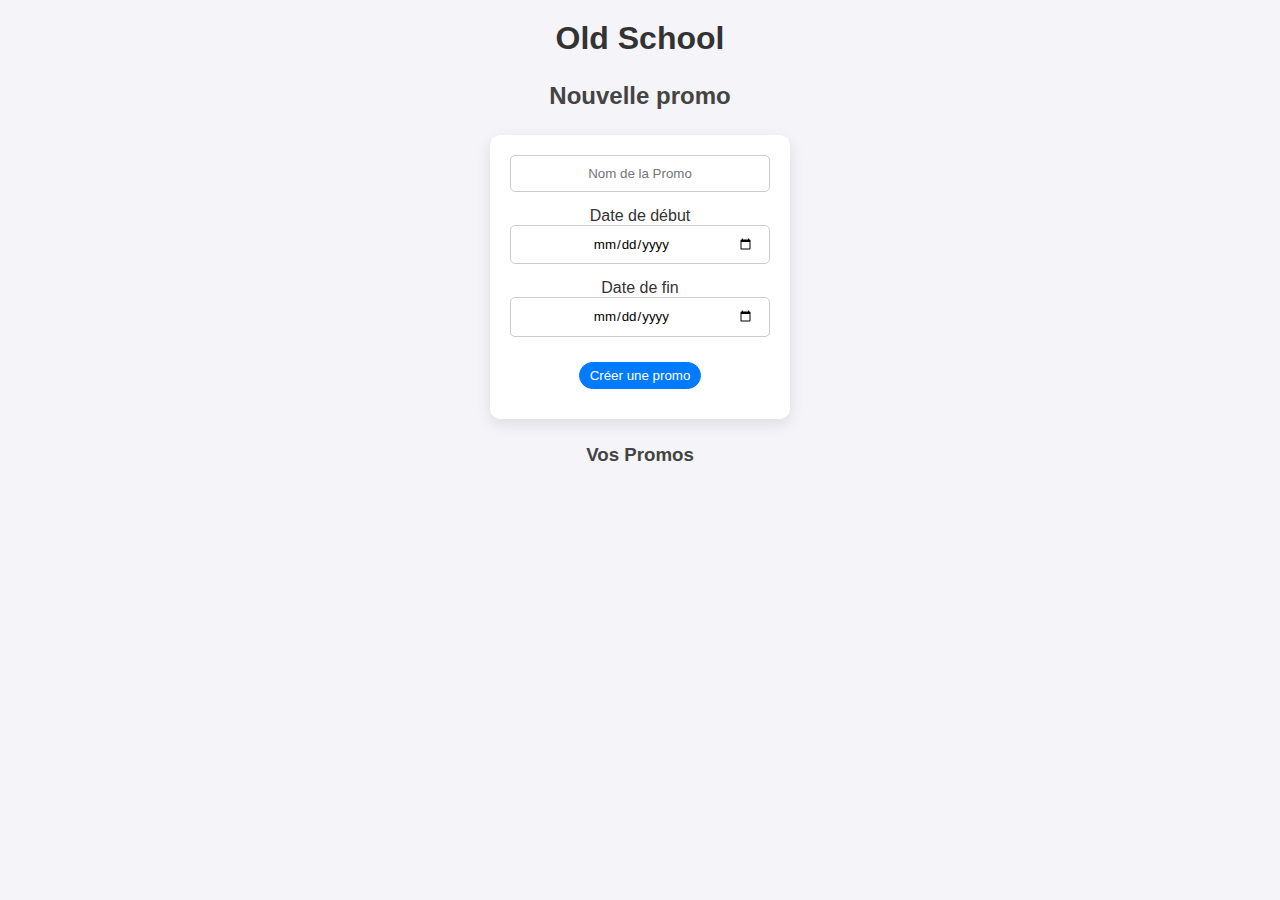
<file: SCHOOL PROJECT/index.html>
<!DOCTYPE html>
<html lang="fr">

<head>
    <meta charset="UTF-8">
    <meta http-equiv="X-UA-Compatible" content="IE=edge">
    <meta name="viewport" content="width=device-width, initial-scale=1.0">
    <link rel="stylesheet" href="./ASSETS/CSS/style.css">
    <title>Promos</title>
</head>

<body>
    <header>
        <h1>Old School</h1>
    </header>

    <main>
        <article id="formContainer">
            <h2>Nouvelle promo</h2>
            <form action="">
                <input type="text" id="name" placeholder="Nom de la Promo">
                <p id="nameError"></p>

                <label for="start">Date de début</label>
                <input type="date" id="start">
                <p id="startDateError"></p>
                
                <label for="end">Date de fin</label>
                <input type="date" id="end">
                <p id="endDateError"></p>

                <button type="button" onclick="send()">Créer une promo</button>
            </form>
        </article>
        <section>
            <h3>Vos Promos</h3>
            <div id="newContent">

            </div>
        </section>
        
    </main>

    <script src="./ASSETS/JS/main.js"></script>
</body>

</html>
</file>
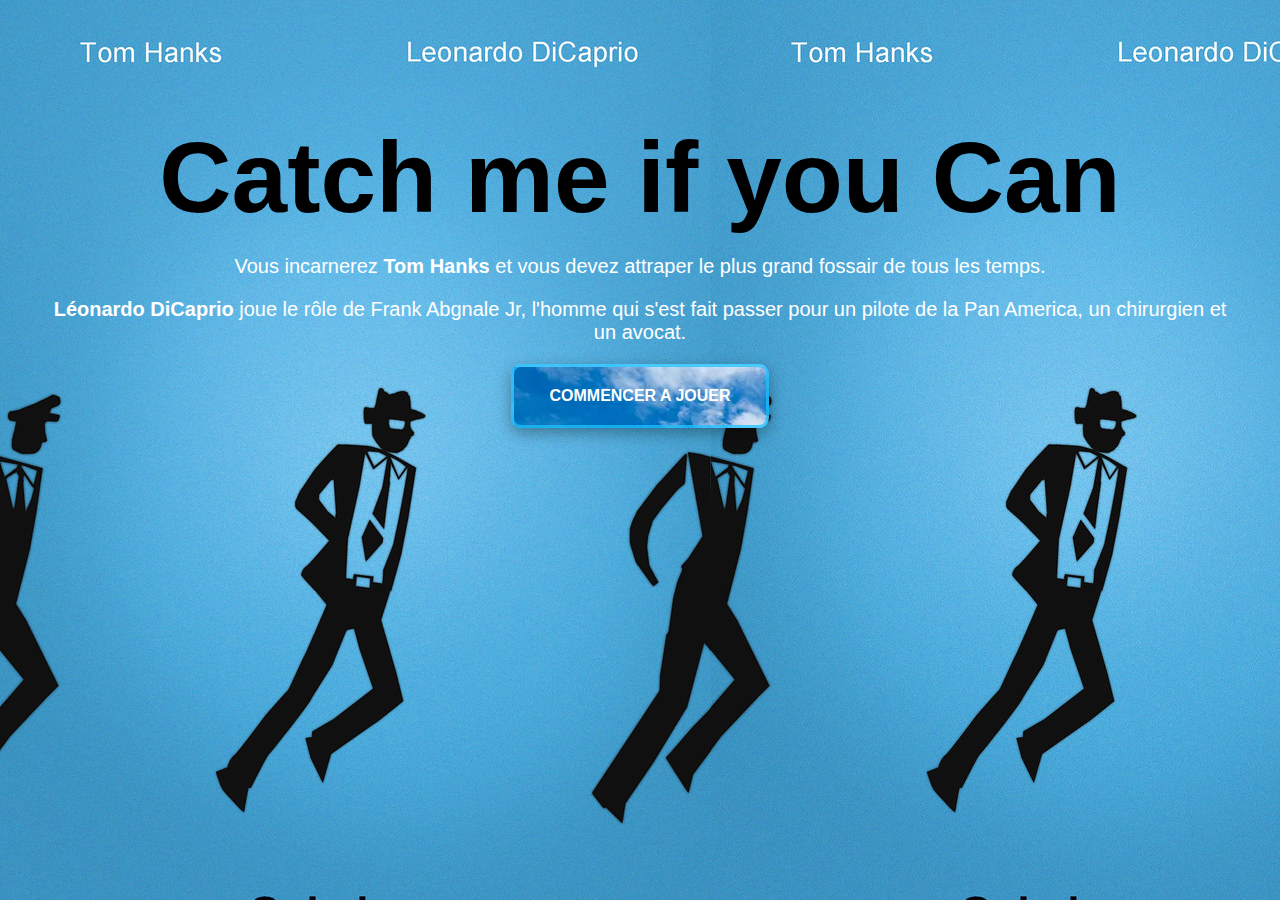
<file: TD CLOWN/index.html>
<!DOCTYPE html>
<html lang="fr">

<head>
    <meta charset="UTF-8">
    <meta http-equiv="X-UA-Compatible" content="IE=edge">
    <meta name="viewport" content="width=device-width, initial-scale=1.0">
    <title>Bienvenue - Catch me if you Can</title>
    <link rel="stylesheet" href="./assets/css/style.css">
</head>
<link rel="preconnect" href="https://fonts.googleapis.com">
<link rel="preconnect" href="https://fonts.gstatic.com" crossorigin>
<link
    href="https://fonts.googleapis.com/css2?family=Convergence&family=Red+Hat+Display:ital,wght@0,300..900;1,300..900&display=swap"
    rel="stylesheet">

<body class="first-page">

    <section>
        <h1> Catch me if you Can</h1>

        <p>Vous incarnerez <strong>Tom Hanks</strong> et vous devez attraper le plus grand fossair de tous les temps.
        </p>
        <p> <strong>Léonardo DiCaprio</strong> joue le rôle de Frank Abgnale Jr, l'homme qui s'est fait passer pour un
            pilote de la Pan America, un chirurgien et un avocat.</p>

        <div class="link-container">
           

            <a class="start-game" href="./assets/page1.html" onclick="playTheme()"> COMMENCER A JOUER</a>
        </div>

    </section>
</body>


</html>
</file>
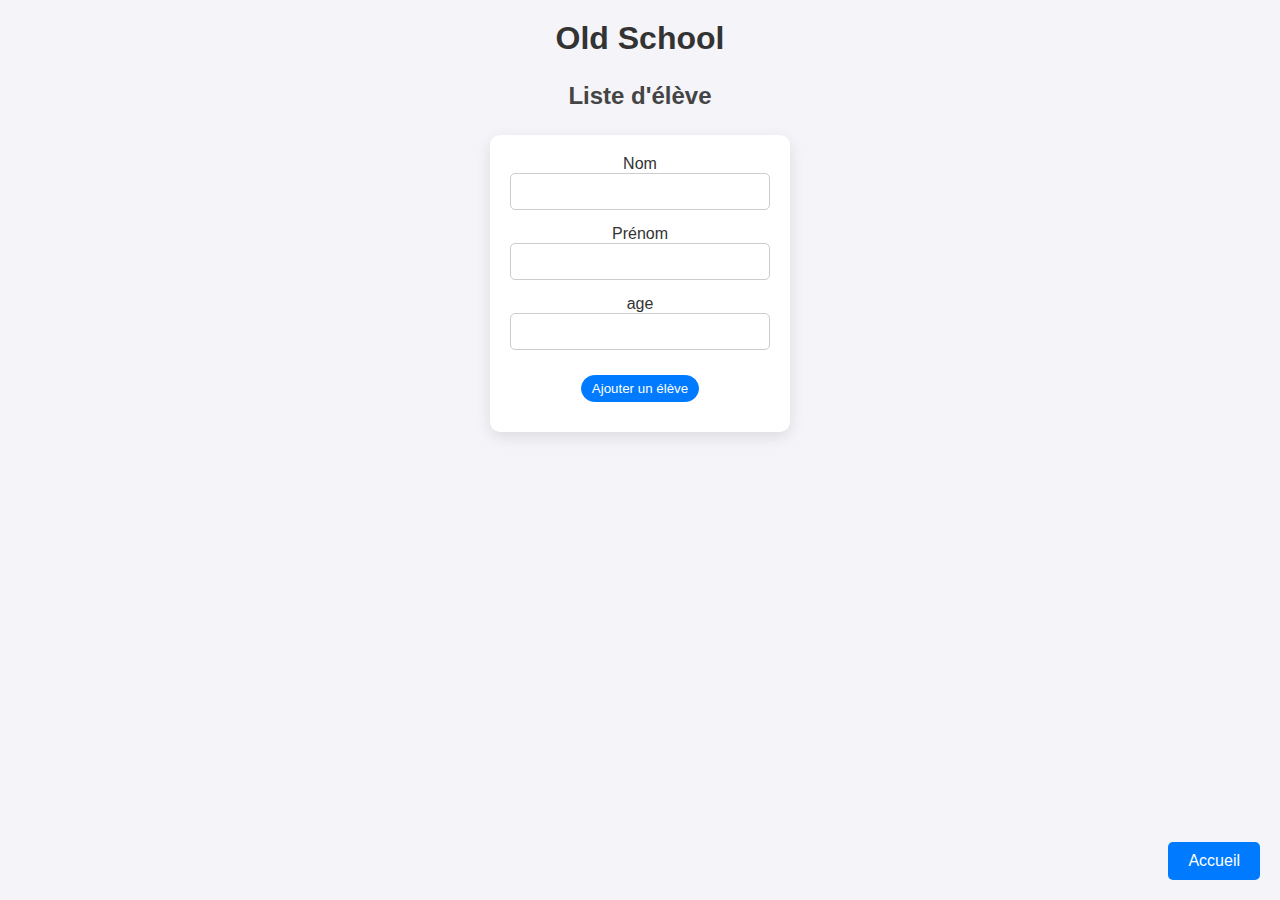
<file: SCHOOL PROJECT/pages/page1.html>
<!DOCTYPE html>
<html lang="fr">

<head>
    <meta charset="UTF-8">
    <meta http-equiv="X-UA-Compatible" content="IE=edge">
    <meta name="viewport" content="width=device-width, initial-scale=1.0">
    <link rel="stylesheet" href="../ASSETS/CSS/style.css">
    <title>Old School</title>
</head>

<body>
    <header>
        <h1>Old School</h1>
    </header>
    <main>
        <section>
            <h2>Liste d'élève</h2>

            <div id="studentPage">

            </div>

            <form action="">
                <label for="studentName">Nom</label>
                <input type="text" id="studentName">
                <p id="studentNameError"></p>
                <label for="studentFirstName">Prénom</label>
                <input type="text" id="studentFirstName">
                <p id="firstNameError"></p>
                <label for="studentAge">age</label>
                <input type="number" id="studentAge">
                <p id="AgeError"></p>
                <button type="button" onclick="sendStudent()">Ajouter un élève</button>
            </form>
        </section>

        <div class="btn-container">
            <a href="../index.html" class="btn-link">Accueil</a>
        </div>

    </main>


    <script src="../ASSETS/JS/student.js"></script>
</body>

</html>
</file>
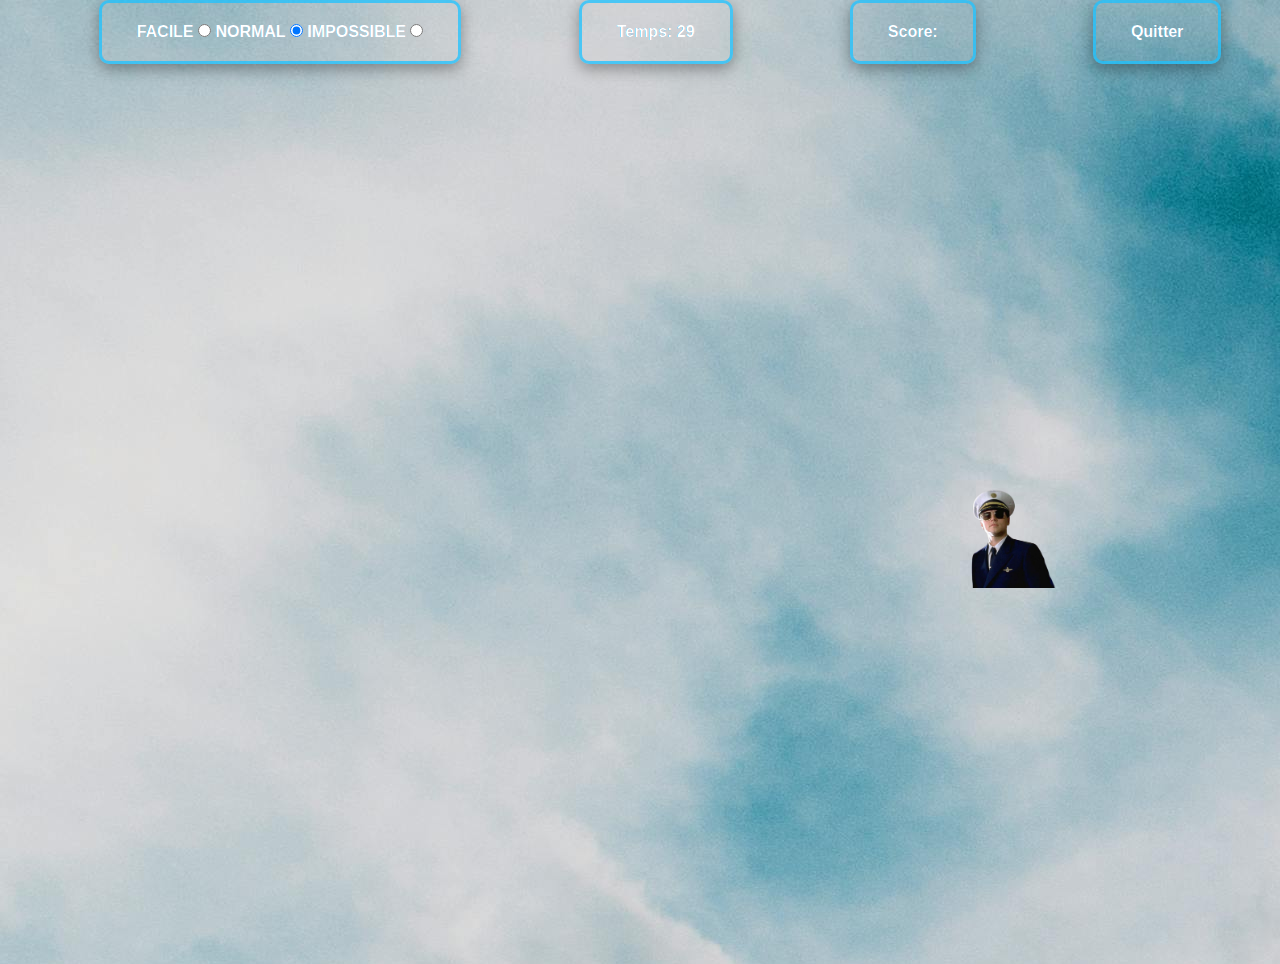
<file: TD CLOWN/assets/page1.html>
<!DOCTYPE html>
<html lang="fr">

<head>
    <meta charset="UTF-8">
    <meta http-equiv="X-UA-Compatible" content="IE=edge">
    <meta name="viewport" content="width=device-width, initial-scale=1.0">

    <link rel="stylesheet" href="./css/style.css">
    <link rel="preconnect" href="https://fonts.googleapis.com">
    <link rel="preconnect" href="https://fonts.gstatic.com" crossorigin>
    <link href="https://fonts.googleapis.com/css2?family=Red+Hat+Display:ital,wght@0,300..900;1,300..900&display=swap"
        rel="stylesheet">
    <title>Catch me if you Can</title>
</head>

<body class="game-background">
    <audio id="theme" src="./sounds/theme.mp3"></audio>

    <header>
        <ul class="link-container" class="start-game">
            <li class="start-game" id="difficulty">
                <label for="easy">FACILE</label>
                <input id="easy" type="radio" name="difficulty">
                <label for="normal">NORMAL</label>
                <input id="normal" type="radio" name="difficulty" checked>
                <label for="impossible">IMPOSSIBLE</label>
                <input id="impossible" type="radio" name="difficulty">
            </li>
            <li class="start-game" id="timmer">Temps:</li>
            <li class="start-game" id="count">Score: </li>
            <li class="start-game"> <a href="../index.html">Quitter</a> </li>
        </ul>
    </header>

    <main>

        <div id="gameContainer">
            <img id="target" onclick="mooveTarget()" src="./images/target.png"
                alt="Léonardo Dicaprio dans Attrapes moi si tu peux">

            <audio id="myAudio" src="./sounds/shit.mp3"></audio>


            <div class="end">
                <p id="endMsg"></p>
                <audio id="theme" src="./sounds/theme.mp3"></audio>
                <a class="start-game" href="./page1.html" onclick="playTheme()"> REJOUER</a>
            </div>
        </div>
    </main>

    <script src="./js/main.js"></script>
</body>

</html>
</file>
<file: SCHOOL PROJECT/ASSETS/CSS/style.css>
* {
    margin: 0;
    padding: 0;
    box-sizing: border-box;
    text-align: center;
    font-family: 'Lucida Sans', 'Lucida Sans Regular', 'Lucida Grande', 'Lucida Sans Unicode', Geneva, Verdana, sans-serif;
}

body {
    background-color: #f4f4f9;
    color: #333;
    padding: 20px;
}



a:hover {
    color: #0056b3;
}

h2,
h3 {
    margin: 25px auto;
    color: #444;
}

h4 {
    margin: 10px auto;
    color: #666;
}

form {
    display: flex;
    justify-content: center;
    align-items: center;
    flex-direction: column;
    background-color: #fff;
    padding: 20px;
    border-radius: 10px;
    box-shadow: rgba(0, 0, 0, 0.1) 0px 5px 15px;
    width: 300px;
    margin: auto;
}
form p {
    font-size: 10px;
    color: red;
    margin-bottom: 15px;
}

input {
    border-radius: 5px;
    padding: 10px 15px;
    border: 1px solid #ccc;
    width: 100%;
    max-width: 300px;
}

button {
    padding: 5px 10px;
    border-radius: 20px;
    border: 1px solid #007bff;
    background-color: #007bff;
    color: #fff;
    cursor: pointer;
    transition: all 0.3s ease;
    margin: 10px 5px;
}

button:hover {
    background-color: #0056b3;
    border: 1px solid #0056b3;
    padding: 8px 13px;
}

#newContent {
    display: flex;
    justify-content: center;
    align-items: center;
    flex-wrap: wrap;
    gap: 20px;
    margin-top: 20px;
}

.newDiv {
    border: 1px solid #ddd;
    box-shadow: rgba(0, 0, 0, 0.1) 0px 5px 15px;
    padding: 20px;
    border-radius: 10px;
    background-color: #fff;
    width: 250px;
    transition: transform 0.3s ease, box-shadow 0.3s ease;

}

.newDiv:hover {
    transform: translateY(-5px);
    box-shadow: rgba(0, 0, 0, 0.2) 0px 10px 20px;
}

.newDiv button {
    padding: 5px 10px;
    border-radius: 20px;
    border: 1px solid #007bff;
    background-color: #007bff;
    color: #fff;
    cursor: pointer;
    transition: all 0.3s ease;
}

.newDiv button:hover {
    background-color: #0056b3;
    border: 1px solid #0056b3;
}

.studentContainer {
    border: 1px solid #ddd;
    box-shadow: rgba(0, 0, 0, 0.1) 0px 5px 15px;
    padding: 20px;
    border-radius: 10px;
    background-color: #fff;
    width: 250px;
    transition: transform 0.3s ease, box-shadow 0.3s ease;
    margin: 25px auto;
}


.studentContainer:hover {
    transform: translateY(-5px);
    box-shadow: rgba(0, 0, 0, 0.2) 0px 10px 20px;
}

#studentPage {
    display: flex;
    justify-content: center;
    align-items: center;
    flex-wrap: wrap;
    gap: 20px;
    margin-top: 20px;
}

.container {
    max-width: 1200px;
    margin: 0 auto;
    padding: 20px;
}

/* Style pour le lien en forme de bouton */
.btn-link {
    position: fixed;
    bottom: 20px;
    right: 20px;
    padding: 10px 20px;
    background-color: #007bff;
    color: white;
    text-decoration: none;
    border-radius: 5px;
    font-size: 16px;
    transition: background-color 0.3s ease;
}

/* Style pour le lien en forme de bouton au survol */
.btn-link:hover {
    background-color: #0056b3;
    transition: background-color 0.3s ease;
}

/*  STYLE POUR LE FORMULAIRE DE MODIFICATION */
.modifyForm {
    display: flex;
    flex-direction: column;
    justify-content: center;
    align-items: center;
    background-color: #f9f9f9;
    padding: 15px;
    border-radius: 10px;
    box-shadow: rgba(0, 0, 0, 0.1) 0px 5px 15px;
    margin-top: 10px;
    width: 100%;
}

.modifyForm input {
    margin-bottom: 8px;
    border-radius: 5px;
    padding: 10px 15px;
    border: 1px solid #ccc;
    width: 100%;
    max-width: 300px;
}

.modifyForm button {
    padding: 5px 10px;
    border-radius: 20px;
    border: 1px solid #007bff;
    background-color: #007bff;
    color: #fff;
    cursor: pointer;
    transition: all 0.3s ease;
    margin-top: 10px;
}

.modifyForm button:hover {
    background-color: #0056b3;
    border: 1px solid #0056b3;
}

.detailsBtn {
    padding: 5px 10px;
    border-radius: 20px;
    border: 1px solid #007bff;
    background-color: #007bff;
    color: #fff;
    cursor: pointer;
    transition: all 0.3s ease;
    margin: auto 50px;
}

.detailsBtn:hover {
    background-color: #0056b3;
    border: 1px solid #0056b3;
}
</file>
<file: TD CLOWN/assets/css/style.css>
.convergence-regular {
    font-family: "Convergence", sans-serif;
    font-weight: 400;
    font-style: normal;
  }

* {
    margin: 0;
    font-family:Verdana, Geneva, Tahoma, sans-serif;
    box-sizing: border-box;
}
.game-background {
    background-image: url(../images/background.jpg);
    overflow: hidden;
}

a {
    text-decoration: none;
    color: white;
}

h1 {
    margin-top: 120px;
    font-size: 100px;
    text-align: center;
  
}

p {
    text-align: center;
    margin: 20px 50px;
    font-size: 20px;
    color: white;
    
}

#gameContainer {
    position: relative;
    width: 100vw;
    height: 100vh;

}

#target {
    position: absolute;
    width: 100px;
    cursor: grab;
transition: all 1s ease;
}


li {
    list-style-type: none;
    border: 1 solid black;
    border-radius: 10px;
    padding: 10px 20px;
}

.start-game {
    margin: auto;
    border: 3px solid rgba(28, 194, 255, 0.749);
    border-radius: 10px;
    padding: 20px 35px;
    text-align: center;
    text-decoration: none;
    background: url(../images/ciel.webp);
    box-shadow: rgba(0, 0, 0, 0.35) 0px 5px 15px;    font-weight: bold;
    color: white
}

header .start-game {
    text-align: center;
    background: url(../images/ciel.webp);
    color: white;
    background-clip: text;
}

.link-container {
    display: flex;
    justify-content: space-around;
    align-items: center;
}

.end {
    margin-top: 100px;
    display: flex;
    flex-direction: column;
    justify-content: center;
    text-align: center;
}




.first-page{
    background: url(../images/logo.jpeg);
}
</file>
